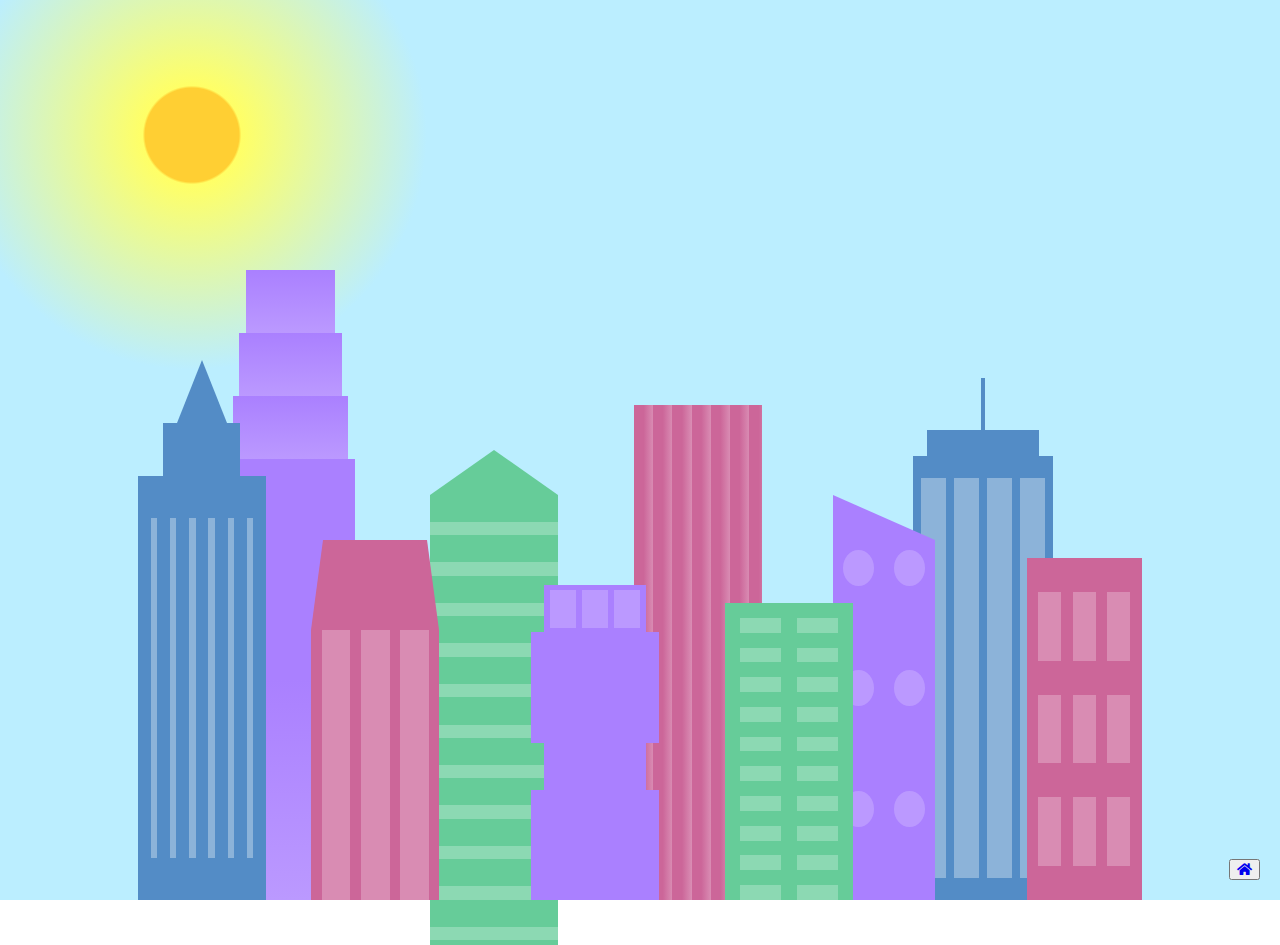
<file: city.html>
<!DOCTYPE html>
<html lang="en">    
  <head>
    <meta charset="UTF-8">
    <meta name="viewport" content="width=device-width, initial-scale=1.0">
    <title>City Skyline</title>
    <link rel="stylesheet" href="https://use.fontawesome.com/releases/v5.8.2/css/all.css">
    <link href="https://cdn.jsdelivr.net/npm/bootstrap@5.3.0/dist/css/bootstrap.min.css" rel="stylesheet" integrity="sha384-9ndCyUaIbzAi2FUVXJi0CjmCapSmO7SnpJef0486qhLnuZ2cdeRhO02iuK6FUUVM" crossorigin="anonymous">
    <link rel="stylesheet" href="./styles.css">
    <link href="./city.css" rel="stylesheet" />   
  </head>

  <body>
    <div class="background-buildings sky">
      <div></div>
      <div></div>
      <div class="bb1 building-wrap">
        <div class="bb1a bb1-window"></div>
        <div class="bb1b bb1-window"></div>
        <div class="bb1c bb1-window"></div>
        <div class="bb1d"></div>
      </div>
      <div class="bb2">
        <div class="bb2a"></div>
        <div class="bb2b"></div>
      </div>
      <div class="bb3"></div>
      <div></div>
      <div class="bb4 building-wrap">
        <div class="bb4a"></div>
        <div class="bb4b"></div>
        <div class="bb4c window-wrap">
          <div class="bb4-window"></div>
          <div class="bb4-window"></div>
          <div class="bb4-window"></div>
          <div class="bb4-window"></div>
        </div>
      </div>
      <div></div>
      <div></div>
    </div>

    <div class="foreground-buildings">
      <div></div>
      <div></div>
      <div class="fb1 building-wrap">
        <div class="fb1a"></div>
        <div class="fb1b"></div>
        <div class="fb1c"></div>
      </div>
      <div class="fb2">
        <div class="fb2a"></div>
        <div class="fb2b window-wrap">
          <div class="fb2-window"></div>
          <div class="fb2-window"></div>
          <div class="fb2-window"></div>
        </div>
      </div>
      <div></div>
      <div class="fb3 building-wrap">
        <div class="fb3a window-wrap">
          <div class="fb3-window"></div>
          <div class="fb3-window"></div>
          <div class="fb3-window"></div>
        </div>
        <div class="fb3b"></div>
        <div class="fb3a"></div>
        <div class="fb3b"></div>
      </div>
      <div class="fb4">
        <div class="fb4a"></div>
        <div class="fb4b">
          <div class="fb4-window"></div>
          <div class="fb4-window"></div>
          <div class="fb4-window"></div>
          <div class="fb4-window"></div>
          <div class="fb4-window"></div>
          <div class="fb4-window"></div>
        </div>
      </div>
      <div class="fb5"></div>
      <div class="fb6"></div>
      <div></div>
      <div></div>
    </div>

    <!-- Back to home button -->

    <button type="button" class="btn btn-lg rounded-circle text-white" id="btn-back-to-top">
      <a href="./index.html"><i class="fas fa-home"></i></a>
    </button>  
  </body>
</html>

<!-- .author>p.author-name>{By} a[href="freecodecamp.org][target="_blank"]{freeCodeCamp}+p.publish-date{March 7, 2019} -->

<p>After years - years - of pondering these two problems and how to solve them, I slipped, hit my head on the sink, and when I came to I had a revelation! A vision! A picture in my head! A picture of this! This is what makes time travel possible: the flux capacitor!</p>
</file>
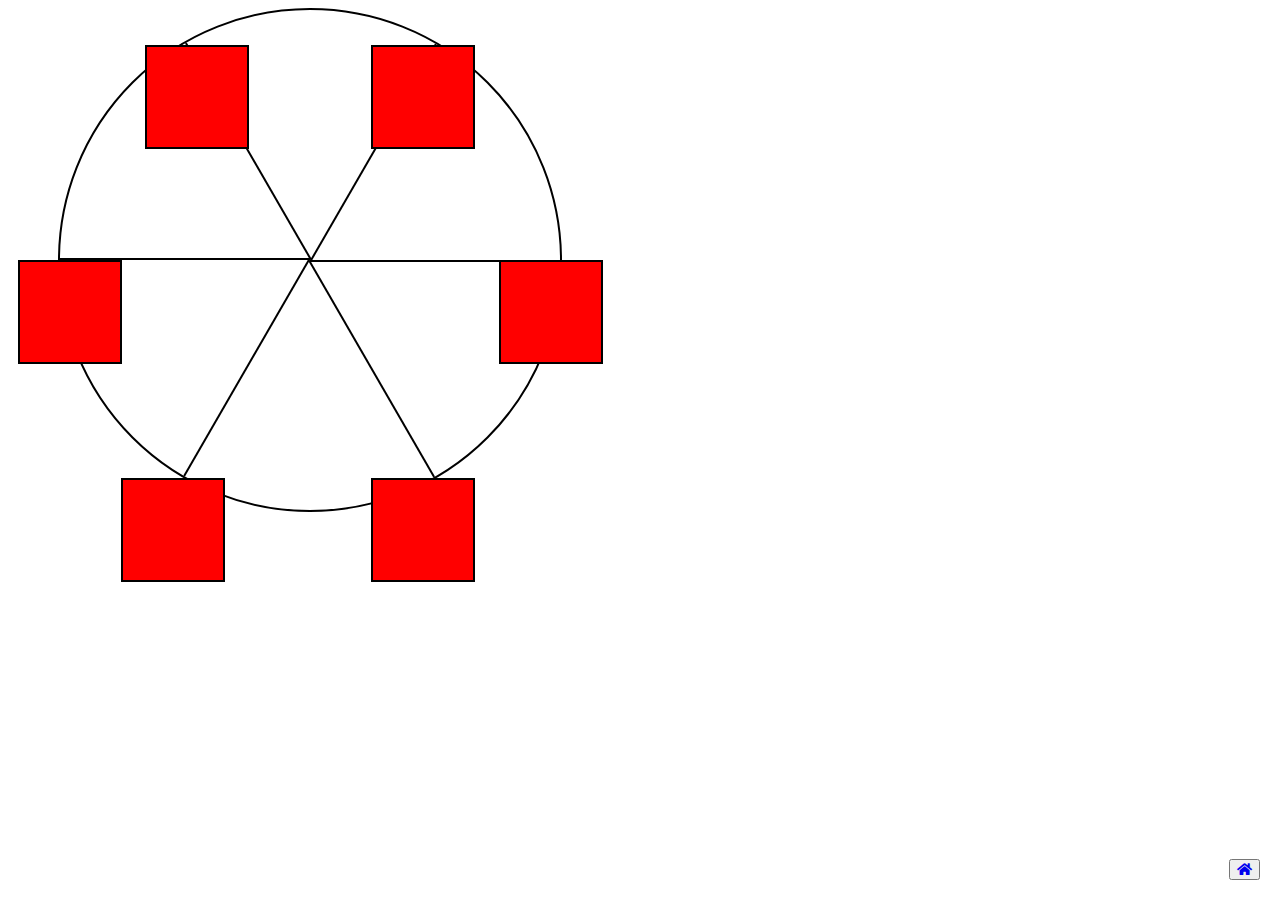
<file: ferris.html>
<!DOCTYPE html>
<html lang="en">
  <head>
    <meta charset="UTF-8">
    <title>Ferris Wheel</title>
    <link rel="stylesheet" href="./ferris.css">
    <link rel="stylesheet" href="./styles.css">
    <link rel="stylesheet" href="https://use.fontawesome.com/releases/v5.8.2/css/all.css">
    <link href="https://cdn.jsdelivr.net/npm/bootstrap@5.0.2/dist/css/bootstrap.min.css" rel="stylesheet" integrity="sha384-EVSTQN3/azprG1Anm3QDgpJLIm9Nao0Yz1ztcQTwFspd3yD65VohhpuuCOmLASjC" crossorigin="anonymous">
    
  </head>
  <body>
    <div class="wheel">
      <span class="line"></span>
      <span class="line"></span>
      <span class="line"></span>
      <span class="line"></span>
      <span class="line"></span>
      <span class="line"></span>

      <div class="cabin"></div>
      <div class="cabin"></div>
      <div class="cabin"></div>
      <div class="cabin"></div>
      <div class="cabin"></div>
      <div class="cabin"></div>
    </div>

    <!-- Back to home button -->

    <button type="button" class="btn btn-lg rounded-circle text-white" id="btn-back-to-top">
        <a href="./index.html"><i class="fas fa-home"></i></a>
        </button>
  </body>
</html>
</file>
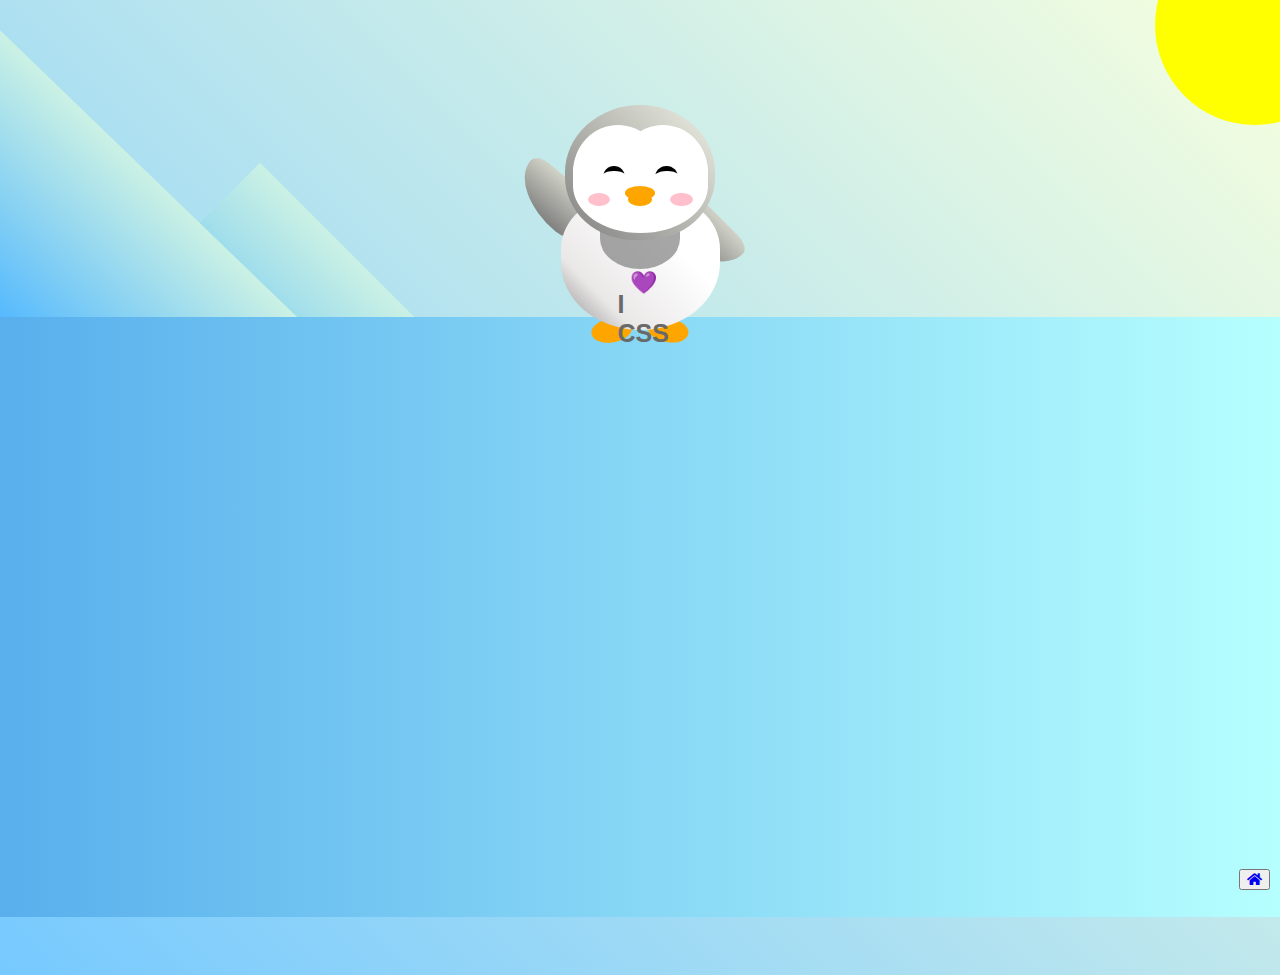
<file: penguin.html>
<!DOCTYPE html>
<html lang="en">
  <head>
    <meta charset="UTF-8" />
    <link rel="stylesheet" href="./penguin.css" />
    <title>Penguin</title>
    <meta name="viewport" content="width=device-width, initial-scale=1.0" />
    <link rel="stylesheet" href="https://use.fontawesome.com/releases/v5.8.2/css/all.css">
    <link href="https://cdn.jsdelivr.net/npm/bootstrap@5.0.2/dist/css/bootstrap.min.css" rel="stylesheet" integrity="sha384-EVSTQN3/azprG1Anm3QDgpJLIm9Nao0Yz1ztcQTwFspd3yD65VohhpuuCOmLASjC" crossorigin="anonymous">
    
  </head>

  <body>
    <div class="left-mountain"></div>
    <div class="back-mountain"></div>
    <div class="sun"></div>
    <div class="penguin">
      <div class="penguin-head">
        <div class="face left"></div>
        <div class="face right"></div>
        <div class="chin"></div>
        <div class="eye left">
          <div class="eye-lid"></div>
        </div>
        <div class="eye right">
          <div class="eye-lid"></div>
        </div>
        <div class="blush left"></div>
        <div class="blush right"></div>
        <div class="beak top"></div>
        <div class="beak bottom"></div>
      </div>
      <div class="shirt">
        <div>💜</div>
        <p>I CSS</p>
      </div> 
      <div class="penguin-body">
        <div class="arm left"></div>
        <div class="arm right"></div>
        <div class="foot left"></div>
        <div class="foot right"></div>
      </div>
    </div>

    <div class="ground"></div>

        <!-- Back to home button -->

    <button type="button" class="btn btn-lg rounded-circle text-white" id="btn-back-to-top">
        <a href="./index.html"><i class="fas fa-home"></i></a>
    </button>
  </body>
</html>
</file>
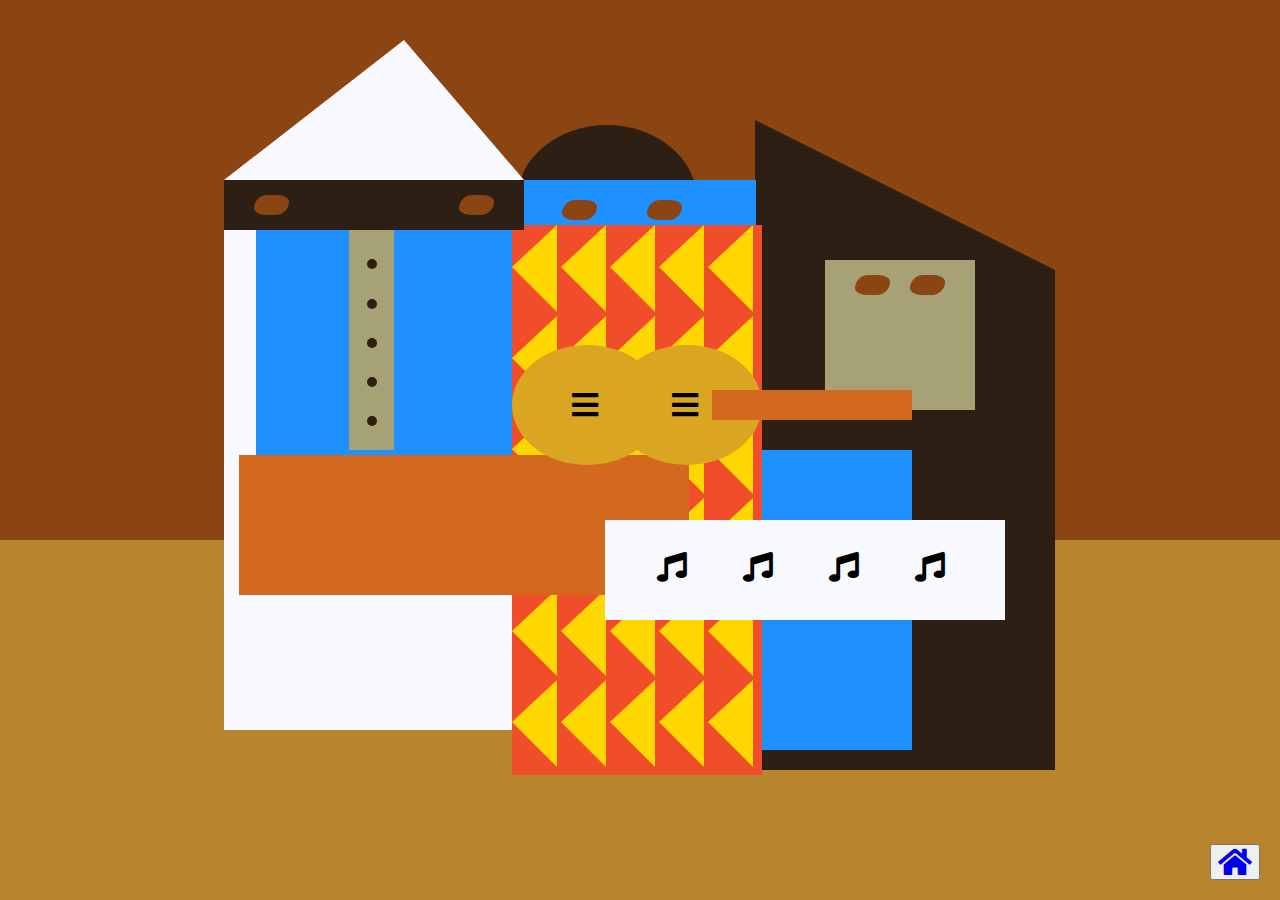
<file: picasso.html>
<!DOCTYPE html>
<html lang="en">
  <head>
    <meta charset="utf-8">
    <title>Picasso Painting</title>
    <link rel="stylesheet" href="https://use.fontawesome.com/releases/v5.8.2/css/all.css">
    <link href="https://cdn.jsdelivr.net/npm/bootstrap@5.0.2/dist/css/bootstrap.min.css" rel="stylesheet" integrity="sha384-EVSTQN3/azprG1Anm3QDgpJLIm9Nao0Yz1ztcQTwFspd3yD65VohhpuuCOmLASjC" crossorigin="anonymous">
    <link rel="stylesheet" href="./styles.css">
    <link rel="stylesheet" href="./picasso.css" />
  </head>
  <body>
    <div id="back-wall"></div>
    <div class="characters">
      <div id="offwhite-character">
        <div id="white-hat"></div>
        <div id="black-mask">
          <div class="eyes left"></div>
          <div class="eyes right"></div>
        </div>
        <div id="gray-instrument">
          <div class="black-dot"></div>
          <div class="black-dot"></div>
          <div class="black-dot"></div>
          <div class="black-dot"></div>
          <div class="black-dot"></div>
        </div>
        <div id="tan-table"></div>
      </div>
      <div id="black-character">
        <div id="black-hat"></div>
        <div id="gray-mask">
          <div class="eyes left"></div>
          <div class="eyes right"></div>
        </div>
        <div id="white-paper">
          <i class="fas fa-music"></i>
          <i class="fas fa-music"></i>
          <i class="fas fa-music"></i>
          <i class="fas fa-music"></i>
        </div>
      </div>
      <div class="blue" id="blue-left"></div>
      <div class="blue" id="blue-right"></div>
      <div id="orange-character">
        <div id="black-round-hat"></div>
        <div id="eyes-div">
          <div class="eyes left"></div>
          <div class="eyes right"></div>
        </div>
        <div id="triangles">
          <div class="triangle"></div>
          <div class="triangle"></div>
          <div class="triangle"></div>
          <div class="triangle"></div>
          <div class="triangle"></div>
          <div class="triangle"></div>
          <div class="triangle"></div>
          <div class="triangle"></div>
          <div class="triangle"></div>
          <div class="triangle"></div>
          <div class="triangle"></div>
          <div class="triangle"></div>
          <div class="triangle"></div>
          <div class="triangle"></div>
          <div class="triangle"></div>
          <div class="triangle"></div>
          <div class="triangle"></div>
          <div class="triangle"></div>
          <div class="triangle"></div>
          <div class="triangle"></div>
          <div class="triangle"></div>
          <div class="triangle"></div>
          <div class="triangle"></div>
          <div class="triangle"></div>
          <div class="triangle"></div>
          <div class="triangle"></div>
          <div class="triangle"></div>
          <div class="triangle"></div>
          <div class="triangle"></div>
          <div class="triangle"></div>
        </div>
        <div id="guitar">
          <div class="guitar" id="guitar-left">
            <i class="fas fa-bars"></i>
          </div>
          <div class="guitar" id="guitar-right">
            <i class="fas fa-bars"></i>
          </div>
          <div id="guitar-neck"></div>
        </div>
      </div>
    </div>

    <!-- Back to home button -->

    <button type="button" class="btn btn-lg rounded-circle text-white" id="btn-back-to-top">
      <a href="./index.html"><i class="fas fa-home"></i></a>
    </button>
  </body>
</html>
</file>
<file: styles.css>
/* Back to home button */
  #btn-back-to-top {
    position: fixed;
    bottom: 20px;
    right: 20px;
    /* display: none; */
  }
</file>
<file: city.css>
:root {
    --building-color1: #aa80ff;
    --building-color2: #66cc99;
    --building-color3: #cc6699;
    --building-color4: #538cc6;
    --window-color1: #bb99ff;
    --window-color2: #8cd9b3;
    --window-color3: #d98cb3;
    --window-color4: #8cb3d9;
  }
  
  * {
    box-sizing: border-box;
  }
  
  body {
    height: 100vh;
    margin: 0;
    overflow: hidden;
  }
  
  .background-buildings, .foreground-buildings {
    width: 100%;
    height: 100%;
    display: flex;
    align-items: flex-end;
    justify-content: space-evenly;
    position: absolute;
    top: 0;
  }
  
  .building-wrap {
    display: flex;
    flex-direction: column;
    align-items: center;
  }
  
  .window-wrap {
    display: flex;
    align-items: center;
    justify-content: space-evenly;
  }
  
  .sky {
    background: radial-gradient(
        closest-corner circle at 15% 15%,
        #ffcf33,
        #ffcf33 20%,
        #ffff66 21%,
        #bbeeff 100%
      );
  }
  
  /* BACKGROUND BUILDINGS - "bb" stands for "background building" */
  .bb1 {
    width: 10%;
    height: 70%;
  }
  
  .bb1a {
    width: 70%;
  }
    
  .bb1b {
    width: 80%;
  }
    
  .bb1c {
    width: 90%;
  }
  
  .bb1d {
    width: 100%;
    height: 70%;
    background: linear-gradient(
        var(--building-color1) 50%,
        var(--window-color1)
      );
  }
  
  .bb1-window {
    height: 10%;
    background: linear-gradient(
        var(--building-color1),
        var(--window-color1)
      );
  }
  
  .bb2 {
    width: 10%;
    height: 50%;
  }
  
  .bb2a {
    border-bottom: 5vh solid var(--building-color2);
    border-left: 5vw solid transparent;
    border-right: 5vw solid transparent;
  }
  
  .bb2b {
    width: 100%;
    height: 100%;
    background: repeating-linear-gradient(
        var(--building-color2),
        var(--building-color2) 6%,
        var(--window-color2) 6%,
        var(--window-color2) 9%
      );
  }
  
  .bb3 {
    width: 10%;
    height: 55%;
    background: repeating-linear-gradient(
        90deg,
        var(--building-color3),
        var(--building-color3),
        var(--window-color3) 15%
      );
  }
  
  .bb4 {
    width: 11%;
    height: 58%;
  }
  
  .bb4a {
    width: 3%;
    height: 10%;
    background-color: var(--building-color4);
  }
  
  .bb4b {
    width: 80%;
    height: 5%;
    background-color: var(--building-color4);
  }
    
  .bb4c {
    width: 100%;
    height: 85%;
    background-color: var(--building-color4);
  }
  
  .bb4-window {
    width: 18%;
    height: 90%;
    background-color: var(--window-color4);
  }
  
  /* FOREGROUND BUILDINGS - "fb" stands for "foreground building" */
  .fb1 {
    width: 10%;
    height: 60%;
  }
  
  .fb1a {
    border-bottom: 7vh solid var(--building-color4);
    border-left: 2vw solid transparent;
    border-right: 2vw solid transparent;
  }
  
  .fb1b {
    width: 60%;
    height: 10%;
    background-color: var(--building-color4);
  }
    
  .fb1c {
    width: 100%;
    height: 80%;
    background: repeating-linear-gradient(
        90deg,
        var(--building-color4),
        var(--building-color4) 10%,
        transparent 10%,
        transparent 15%
      ),
      repeating-linear-gradient(
        var(--building-color4),
        var(--building-color4) 10%,
        var(--window-color4) 10%,
        var(--window-color4) 90%
      );
  }
  
  .fb2 {
    width: 10%;
    height: 40%;
  }
  
  .fb2a {
    width: 100%;
    border-bottom: 10vh solid var(--building-color3);
    border-left: 1vw solid transparent;
    border-right: 1vw solid transparent;
  }
  
  .fb2b {
    width: 100%;
    height: 75%;
    background-color: var(--building-color3);
  }
  
  .fb2-window {
    width: 22%;
    height: 100%;
    background-color: var(--window-color3);
  }
  
  .fb3 {
    width: 10%;
    height: 35%;
  }
    
  .fb3a {
    width: 80%;
    height: 15%;
    background-color: var(--building-color1);
  }
    
  .fb3b {
    width: 100%;
    height: 35%;
    background-color: var(--building-color1);
  }
  
  .fb3-window {
    width: 25%;
    height: 80%;
    background-color: var(--window-color1);
  }
  
  .fb4 {
    width: 8%;
    height: 45%;
    position: relative;
    left: 10%;
  }
  
  .fb4a {
    border-top: 5vh solid transparent;
    border-left: 8vw solid var(--building-color1);
  }
  
  .fb4b {
    width: 100%;
    height: 89%;
    background-color: var(--building-color1);
    display: flex;
    flex-wrap: wrap;
  }
  
  .fb4-window {
    width: 30%;
    height: 10%;
    border-radius: 50%;
    background-color: var(--window-color1);
    margin: 10%;
  }
  
  .fb5 {
    width: 10%;
    height: 33%;
    position: relative;
    right: 10%;
    background: repeating-linear-gradient(
        var(--building-color2),
        var(--building-color2) 5%,
        transparent 5%,
        transparent 10%
      ),
      repeating-linear-gradient(
        90deg,
        var(--building-color2),
        var(--building-color2) 12%,
        var(--window-color2) 12%,
        var(--window-color2) 44%
      );
  }
  
  .fb6 {
    width: 9%;
    height: 38%;
    background: repeating-linear-gradient(
        90deg,
        var(--building-color3),
        var(--building-color3) 10%,
        transparent 10%,
        transparent 30%
      ),
      repeating-linear-gradient(
        var(--building-color3),
        var(--building-color3) 10%,
        var(--window-color3) 10%,
        var(--window-color3) 30%
      );
  }
  
  @media (max-width: 1000px) {
    :root {
      --building-color1: #000;
      --building-color2: #000;
      --building-color3: #000;
      --building-color4: #000;
      --window-color1: #777;
      --window-color2: #777;
      --window-color3: #777;
      --window-color4: #777;
    }
    .sky {
      background: radial-gradient(
          closest-corner circle at 15% 15%,
          #ccc,
          #ccc 20%,
          #445 21%,
          #223 100%
        );
    }
  }
</file>
<file: ferris.css>
.wheel {
    border: 2px solid black;
    border-radius: 50%;
    margin-left: 50px;
    position: absolute;
    height: 55vw;
    width: 55vw;
    max-width: 500px;
    max-height: 500px;
    animation-name: wheel;
    animation-duration: 10s;
    animation-iteration-count: infinite;
    animation-timing-function: linear;
  }
  
  .line {
    background-color: black;
    width: 50%;
    height: 2px;
    position: absolute;
    top: 50%;
    left: 50%;
    transform-origin: 0% 0%;
  }
  
  .line:nth-of-type(2) {
    transform: rotate(60deg);
  }
  .line:nth-of-type(3) {
    transform: rotate(120deg);
  }
  .line:nth-of-type(4) {
    transform: rotate(180deg);
  }
  .line:nth-of-type(5) {
    transform: rotate(240deg);
  }
  .line:nth-of-type(6) {
    transform: rotate(300deg);
  }
  
  .cabin {
    background-color: red;
    width: 20%;
    height: 20%;
    position: absolute;
    border: 2px solid;
    transform-origin: 50% 0%;
    animation: cabins 10s ease-in-out infinite;
  }
  
  .cabin:nth-of-type(1) {
    right: -8.5%;
    top: 50%;
  }
  .cabin:nth-of-type(2) {
    right: 17%;
    top: 93.5%;
  }
  .cabin:nth-of-type(3) {
    right: 67%;
    top: 93.5%;
  }
  .cabin:nth-of-type(4) {
    left: -8.5%;
    top: 50%;
  }
  .cabin:nth-of-type(5) {
    left: 17%;
    top: 7%;
  }
  .cabin:nth-of-type(6) {
    right: 17%;
    top: 7%;
  }
  
  @keyframes wheel {
     0% {
       transform: rotate(0deg);
     }
     100% {
       transform: rotate(360deg);
     }
  }
  
  @keyframes cabins {
    0% {
      transform: rotate(0deg);
    }
    25% {
      background-color: yellow;
    }
    50% {
      background-color: purple;
    }
    75% {
      background-color: yellow;
    }
    100% {
      transform: rotate(-360deg);
    }
  }
</file>
<file: penguin.css>
:root {
    --penguin-face: white;
    --penguin-picorna: orange;
    --penguin-skin: gray;
  }
  
  body {
    background: linear-gradient(45deg, rgb(118, 201, 255), rgb(247, 255, 222));
    margin: 0;
    padding: 0;
    width: 100%;
    height: 100vh;
    overflow: hidden;
  }
  
  .left-mountain {
    width: 300px;
    height: 300px;
    background: linear-gradient(rgb(203, 241, 228), rgb(80, 183, 255));
    position: absolute;
    transform: skew(0deg, 44deg);
    z-index: 2;
    margin-top: 100px;
  }
  
  .back-mountain {
    width: 300px;
    height: 300px;
    background: linear-gradient(rgb(203, 241, 228), rgb(47, 170, 255));
    position: absolute;
    z-index: 1;
    transform: rotate(45deg);
    left: 110px;
    top: 225px;
  }
  
  .sun {
    width: 200px;
    height: 200px;
    background-color: yellow;
    position: absolute;
    border-radius: 50%;
    top: -75px;
    right: -75px;
  }
  
  .penguin {
    width: 300px;
    height: 300px;
    margin: auto;
    margin-top: 75px;
    z-index: 4;
    position: relative;
    transition: transform 1s ease-in-out 0ms;
  }
  
  .penguin * {
    position: absolute;
  }
  
  .penguin:active {
    transform: scale(1.5);
    cursor: not-allowed;
  }
  
  .penguin-head {
    width: 50%;
    height: 45%;
    background: linear-gradient(
      45deg,
      var(--penguin-skin),
      rgb(239, 240, 228)
    );
    border-radius: 70% 70% 65% 65%;
    top: 10%;
    left: 25%;
    z-index: 1;
  }
  
  .face {
    width: 60%;
    height: 70%;
    background-color: var(--penguin-face);
    border-radius: 70% 70% 60% 60%;
    top: 15%;
  }
  
  .face.left {
    left: 5%;
  }
  
  .face.right {
    right: 5%;
  }
  
  .chin {
    width: 90%;
    height: 70%;
    background-color: var(--penguin-face);
    top: 25%;
    left: 5%;
    border-radius: 70% 70% 100% 100%;
  }
  
  .eye {
    width: 15%;
    height: 17%;
    background-color: black;
    top: 45%;
    border-radius: 50%;
  }
  
  .eye.left {
    left: 25%;
  }
  
  .eye.right {
    right: 25%;
  }
  
  .eye-lid {
    width: 150%;
    height: 100%;
    background-color: var(--penguin-face);
    top: 25%;
    left: -23%;
    border-radius: 50%;
  }
  
  .blush {
    width: 15%;
    height: 10%;
    background-color: pink;
    top: 65%;
    border-radius: 50%;
  }
  
  .blush.left {
    left: 15%;
  }
  
  .blush.right {
    right: 15%;
  }
  
  .beak {
    height: 10%;
    background-color: var(--penguin-picorna);
    border-radius: 50%;
  }
  
  .beak.top {
    width: 20%;
    top: 60%;
    left: 40%;
  }
  
  .beak.bottom {
    width: 16%;
    top: 65%;
    left: 42%;
  }
  
  .shirt {
    font: bold 25px Helvetica, sans-serif;
    top: 190px;
    left: 127.5px;
    z-index: 1;
    color: #6a6969;
  }
  
  .shirt > div {
    font-weight:  initial;
    top: 4.5px;
    left: 12px;
    font-size: 22px;
  }
  
  .penguin-body {
    width: 53%;
    height: 45%;
    background: linear-gradient(
      45deg,
      rgb(134, 133, 133) 0%,
      rgb(234, 231, 231) 25%,
      white 67%
    );
    border-radius: 80% 80% 100% 100%;
    top: 40%;
    left: 23.5%;
  }
  
  .penguin-body::before {
    content: "";
    position: absolute;
    width: 50%;
    height: 45%;
    background-color: var(--penguin-skin);
    top: 10%;
    left: 25%;
    border-radius: 0% 0% 100% 100%;
    opacity: 70%;
  }
  
  .arm {
    width: 30%;
    height: 60%;
    background: linear-gradient(
      90deg,
      var(--penguin-skin),
      rgb(209, 210, 199)
    );
    border-radius: 30% 30% 30% 120%;
    z-index: -1;
  }
  
  .arm.left {
    top: 35%;
    left: 5%;
    transform-origin: top left; 
    transform: rotate(130deg) scaleX(-1);
    animation: 3s linear infinite wave;
  }
  
  .arm.right {
    top: 0%;
    right: -5%;
    transform: rotate(-45deg);
  }
  
  @keyframes wave {
    10% {
      transform: rotate(110deg) scaleX(-1);
    }
    20% {
      transform: rotate(130deg) scaleX(-1);
    }
    30% {
      transform: rotate(110deg) scaleX(-1);
    }
    40% {
      transform: rotate(130deg) scaleX(-1);
    }
  }
  
  .foot {
    width:  15%;
    height: 30%;
    background-color: var(--penguin-picorna);
    top: 85%;
    border-radius: 50%;
    z-index: -1;
  }
  
  .foot.left {
    left: 25%;
    transform: rotate(80deg);
  }
  
  .foot.right {
    right: 25%;
    transform: rotate(-80deg);
  }
  
  .ground {
    width: 100vw;
    height: calc(100vh - 300px);
    background: linear-gradient(90deg, rgb(88, 175, 236), rgb(182, 255, 255));
    z-index: 3;
    position: absolute;
    margin-top: -58px;
  }

#btn-back-to-top {
    position: absolute;
    z-index: 50;
    bottom: 10px;
    right: 10px;
}
</file>
<file: picasso.css>
body {
    background-color: rgb(184, 132, 46) !important;
  }
  
  #back-wall {
    background-color: #8B4513;
    width: 100%;
    height: 60%;
    position: absolute;
    top: 0;
    left: 0;
    z-index: -1;
  }
  
  #offwhite-character {
    width: 300px;
    height: 550px;
    background-color: GhostWhite;
    position: absolute;
    top: 20%;
    left: 17.5%;
  }
  
  #white-hat {
    width: 0;
    height: 0;
    border-style: solid;
    border-width: 0 120px 140px 180px;
    border-top-color: transparent;
    border-right-color: transparent;
    border-bottom-color: GhostWhite;
    border-left-color: transparent;
    position: absolute;
    top: -140px;
    left: 0;
  }
  
  #black-mask {
    width: 100%;
    height: 50px;
    background-color: rgb(45, 31, 19);
    position: absolute;
    top: 0;
    left: 0;
    z-index: 1;
  }
  
  #gray-instrument {
    width: 15%;
    height: 40%;
    background-color: rgb(167, 162, 117);
    position: absolute;
    top: 50px;
    left: 125px;
    z-index: 1;
  }
  
  .black-dot {
    width: 10px;
    height: 10px;
    background-color: rgb(45, 31, 19);
    border-radius: 50%;
    display: block;
    margin: auto;
    margin-top: 65%;
  }
  
  #tan-table {
    width: 450px;
    height: 140px;
    background-color: #D2691E;
    position: absolute;
    top: 275px;
    left: 15px;
    z-index: 1;
  }
  
  #black-character {
    width: 300px;
    height: 500px;
    background-color: rgb(45, 31, 19);
    position: absolute;
    top: 30%;
    left: 59%;
  }
  
  #black-hat {
    width: 0;
    height: 0;
    border-style: solid;
    border-width: 150px 0 0 300px;
    border-top-color: transparent;
    border-right-color: transparent;
    border-bottom-color: transparent;
    border-left-color: rgb(45, 31, 19);
    position: absolute;
    top: -150px;
    left: 0;
  }
  
  #gray-mask {
    width: 150px;
    height: 150px;
    background-color: rgb(167, 162, 117);
    position: absolute;
    top: -10px;
    left: 70px;
  }
  
  #white-paper {
    width: 400px;
    height: 100px;
    background-color: GhostWhite;
    position: absolute;
    top: 250px;
    left: -150px;
    z-index: 1;
  }
  
  .fa-music {
    display: inline-block;
    margin-top: 8%;
    margin-left: 13%;
  }
  
  .blue {
    background-color: #1E90FF;
  }
  
  #blue-left {
    width: 500px;
    height: 300px;
    position: absolute;
    top: 20%;
    left: 20%;
  }
  
  #blue-right {
    width: 400px;
    height: 300px;
    position: absolute;
    top: 50%;
    left: 40%;
  }
  
  #orange-character {
    width: 250px;
    height: 550px;
    background-color: rgb(240, 78, 42);
    position: absolute;
    top: 25%;
    left: 40%;
  }
  
  #black-round-hat {
    width: 180px;
    height: 150px;
    background-color: rgb(45, 31, 19);
    border-radius: 50%;
    position: absolute;
    top: -100px;
    left: 5px;
    z-index: -1;
  }
  
  #eyes-div {
    width: 180px;
    height: 50px;
    position: absolute;
    top: -40px;
    left: 20px;
    z-index: 3;
  }
  
  #triangles {
    width: 250px;
    height: 550px;
  }
  
  .triangle {
    width: 0;
    height: 0;
    border-style: solid;
    border-width: 42px 45px 45px 0;
    border-top-color: transparent;
    border-right-color: Gold; /* yellow */
    border-bottom-color: transparent;
    border-left-color: transparent;
    display: inline-block;
  }
  
  #guitar {
    width: 100%;
    height: 100px;
    position: absolute;
    top: 120px;
    left: 0px;
    z-index: 3;
  }
  
  .guitar {
    width: 150px;
    height: 120px;
    background-color: Goldenrod;
    border-radius: 50%;
  }
  
  #guitar-left {
    position: absolute;
    left: 0px;
  }
  
  #guitar-right {
    position: absolute;
    left: 100px;
  }
  
  .fa-bars {
    display: block;
    margin-top: 30%;
    margin-left: 40%;
  }
  
  #guitar-neck {
    width: 200px;
    height: 30px;
    background-color: #D2691E;
    position: absolute;
    top: 45px;
    left: 200px;
    z-index: 3;
  }
  
  .eyes {
    width: 35px;
    height: 20px;
    background-color: #8B4513;
    border-radius: 20px 50%;
  }
  
  .right {
    position: absolute;
    top: 15px;
    right: 30px;
  }
  
  .left {
    position: absolute;
    top: 15px;
    left: 30px;
  }
  
  .fas {
    font-size: 30px;
  }
</file>
